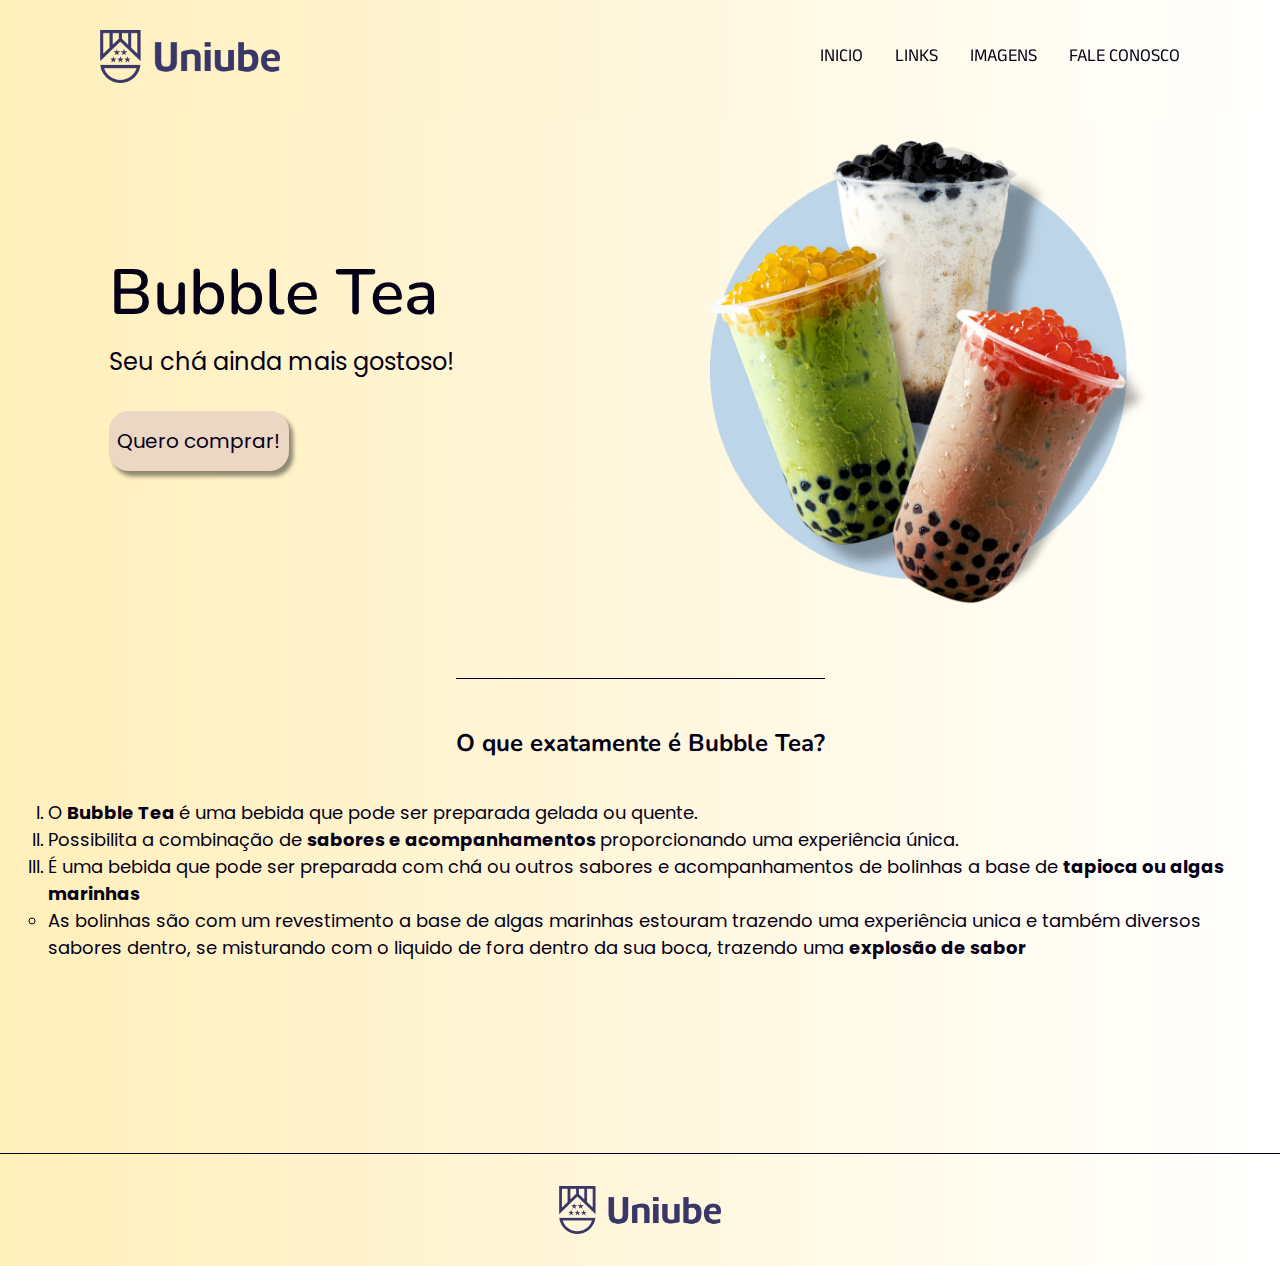
<file: index.html>
<!DOCTYPE html>


<html lang="pt-BR">
<head>
    <meta charset="UTF-8">
    <meta name="viewport" content="width=device-width, initial-scale=1.0">
    <meta name="description" content="Trabalho de portfólio/teste da faculdade Uniube da matéria Tecnologias para Internet 1">
    <title>5141114 - Gabriel Rodrigues Veloendas</title>
    <link rel="stylesheet" type="text/css" href="style.css">
    <script src="script.js" defer></script>

</head>
<body>
    <header class="cabecalho">
        <a href="https://uniube.br" title="Site da Uniube" target="_blank"><img class="cabecalho-imagem" src="Imagens/logo_uniube.png" alt="Logo da Uniube"> </a>
        <nav class="cabecalho-menu">
            <a class="cabecalho-menu-item" href="index.html">INICIO</a>
            <a class="cabecalho-menu-item" href="links.html">LINKS</a>
            <a class="cabecalho-menu-item" href="imagens.html">IMAGENS</a>
            <a class="cabecalho-menu-item" href="fale_conosco.html">FALE CONOSCO</a>
        </nav>
    </header>
<!----------------------------------------------------------------->
    <main class="conteudo">
        <section class="conteudo-principal">
            <div class="conteudo-principal-escrito">
                <h1 class="conteudo-principal-escrito-titulo">Bubble Tea</h1>
                <h2 class="conteudo-principal-escrito-subtitulo">Seu chá ainda mais gostoso!</h2>
                <a href="/links.html" title="Onde comprar" target="_blank" class="conteudo-principal-escrito-botao"><button class="conteudo-principal-escrito-botao">Quero comprar!</button></a>
            </div>
            <img class="conteudo-principal-imagem" src="/Imagens/bubble tea.png" alt="3 bubble tea">
        </section>

        <section class="conteudo-secundario">
            <h3 class="conteudo-secundario-titulo"><strong>O que exatamente é Bubble Tea?</strong></h3>
            <ol class="conteudo-secundario-topicos" type="I">
                <li>O <strong> Bubble Tea </strong> é uma bebida que pode ser preparada gelada ou quente.</li>
                <li>Possibilita a combinação de <strong>sabores e acompanhamentos </strong> proporcionando uma experiência única.</li>
                <li>É uma bebida que pode ser preparada com chá ou outros sabores e acompanhamentos de bolinhas a base de <strong>tapioca ou algas marinhas</strong></li>
                <ul>
                    <li>As bolinhas são com um revestimento a base de algas marinhas estouram trazendo uma experiência unica e também diversos sabores dentro, se misturando com o liquido de fora dentro da sua boca, trazendo uma <strong>explosão de sabor</strong></li>
                </ul>
            </ol>
        </section>
        <br><br><br><br><br><br><br><br>
    </main>
<!----------------------------------------------------------------->
    <footer class="rodape">
        <img class="rodape-imagem" src="Imagens/logo_uniube.png" alt="Logo da Uniube">
    </footer>

</body>
</html>
</file>
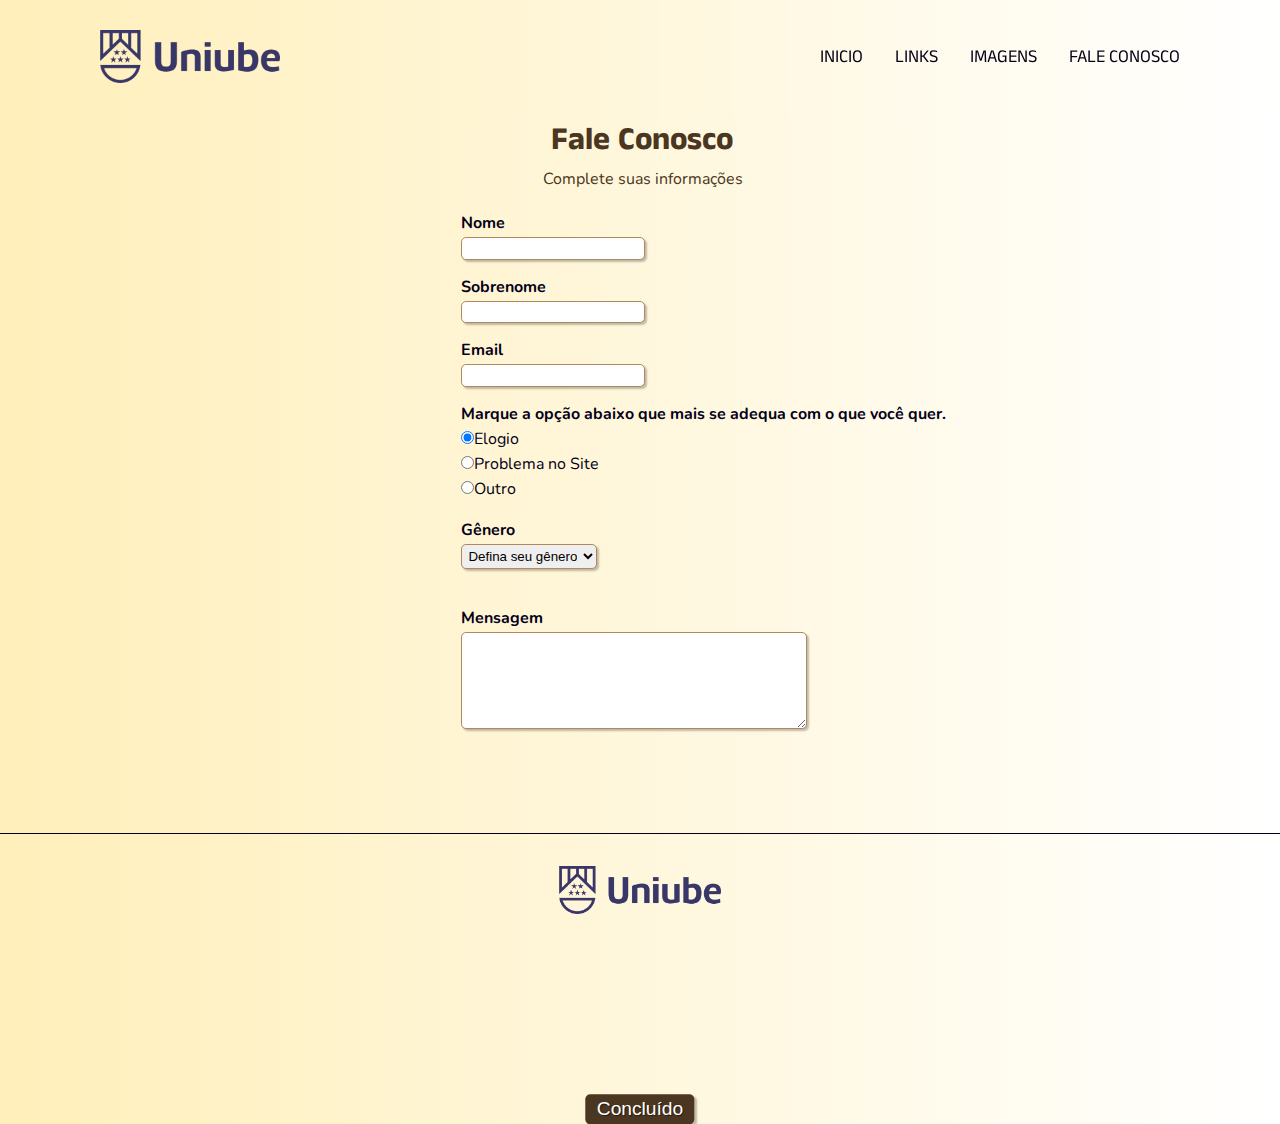
<file: fale_conosco.html>
<!DOCTYPE html>

<html lang="pt-BR">
<head>
    <meta charset="UTF-8">
    <meta name="viewport" content="width=device-width, initial-scale=1.0">
    <meta name="description" content="Trabalho de portfólio/teste da faculdade Uniube da matéria Tecnologias para Internet 1">
    <title>5141114 - Gabriel Rodrigues Veloendas</title>
    <link rel="stylesheet" type="text/css" href="style.css">
</head>
<body id="body-fale_conosco">
    <header class="cabecalho">
        <a href="https://uniube.br" title="Site da Uniube" target="_blank"><img class="cabecalho-imagem" src="Imagens/logo_uniube.png" alt="Logo da Uniube"> </a>
        <nav class="cabecalho-menu">
            <a class="cabecalho-menu-item" href="index.html">INICIO</a>
            <a class="cabecalho-menu-item" href="links.html">LINKS</a>
            <a class="cabecalho-menu-item" href="imagens.html">IMAGENS</a>
            <a class="cabecalho-menu-item" href="fale_conosco.html">FALE CONOSCO</a>
        </nav>
    </header>
<!----------------------------------------------------------------->
    <main class="conteudo-faleconosco">
        <h1 id="titulo">Fale Conosco</h1>
        <p id="subtitulo">Complete suas informações</p>
        <br>

        <form action="">
            <fieldset class="grupo">
                <div class="campo">
                    <label for="nome"><strong>Nome</strong></label> <strong></strong>
                    <input class="input-faleconosco" type="text" name="nome" id="nome" required>
                </div>
                <div class="campo">
                    <label for="sobrenome"><strong>Sobrenome</strong></label>
                    <input class="input-faleconosco" type="text" name="sobrenome" id="sobrenome">
                </div>
            </fieldset>

            <div class="campo">
                <label for="sobrenome"><strong>Email</strong></label>
                <input class="input-faleconosco" type="email" name="email" id="email" required>
            </div>
            <div class="campo" id="check" >
                <label><strong>Marque a opção abaixo que mais se adequa com o que você quer.</strong></label>
                <label>
                    <input class="input-faleconosco" type="radio" name="elogio" value="elogio" checked>Elogio
                </label>
                <label>
                    <input class="input-faleconosco" type="radio" name="problemasite" value="problemasite">Problema no Site
                </label>
                <label>
                    <input class="input-faleconosco" type="radio" name="outro" id="outro">Outro
                </label>
            </div>

            <div class="campo">
                <label for="genero"><strong>Gênero</strong></label>
                <select class="select-faleconosco" id="genero">
                    <option selected disabled value="">Defina seu gênero</option>
                    <option>Masculino</option>
                    <option>Feminino</option>
                    <option>Outro</option>
                </select>
            </div>

            <div class="campo">
                <br>
                <label><strong>Mensagem</strong></label>
                <textarea class="textarea-faleconosco" rows="6" style="width: 26em;" id="mensagem" name="mensagem" required></textarea>
            </div>
            <button class="button-faleconosco" type="submit" class="botao">Concluído</button>
        </form>
    </main>
    <br><br><br><br>
<!----------------------------------------------------------------->
    <footer class="rodape">
        <img class="rodape-imagem" src="Imagens/logo_uniube.png" alt="Logo da Uniube">
    </footer>
</body>
</html>
</file>
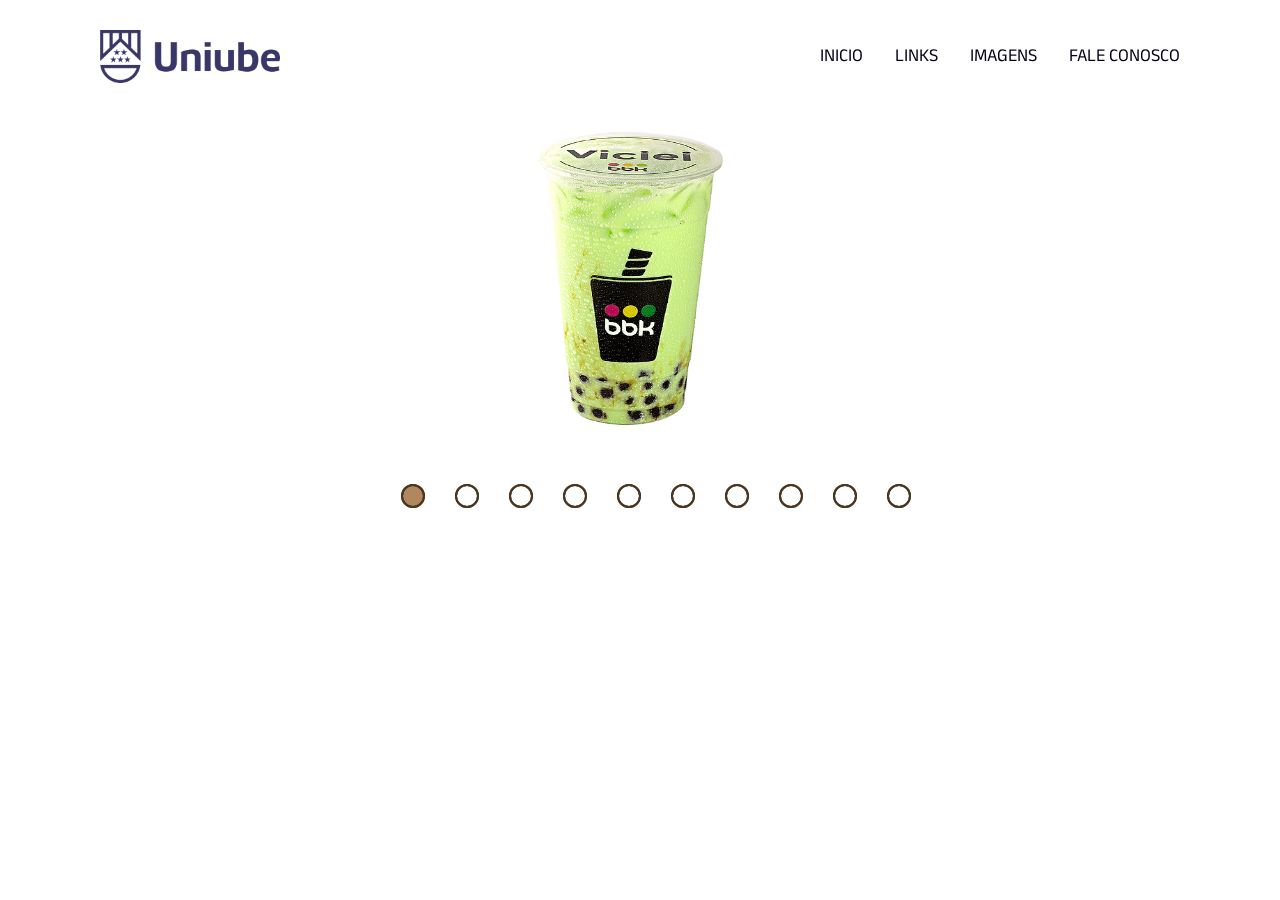
<file: imagens.html>
<!DOCTYPE html>

<html lang="pt-BR">
<head>
    <meta charset="UTF-8">
    <meta name="viewport" content="width=device-width, initial-scale=1.0">
    <meta name="description" content="Trabalho de portfólio/teste da faculdade Uniube da matéria Tecnologias para Internet 1">
    <title>5141114 - Gabriel Rodrigues Veloendas</title>
    <link rel="stylesheet" type="text/css" href="style.css">
</head>
<body class="body-imagens">
    <header class="cabecalho">
        <a href="https://uniube.br" title="Site da Uniube" target="_blank"><img class="cabecalho-imagem" src="Imagens/logo_uniube.png" alt="Logo da Uniube"> </a>
        <nav class="cabecalho-menu">
            <a class="cabecalho-menu-item" href="index.html">INICIO</a>
            <a class="cabecalho-menu-item" href="links.html">LINKS</a>
            <a class="cabecalho-menu-item" href="imagens.html">IMAGENS</a>
            <a class="cabecalho-menu-item" href="fale_conosco.html">FALE CONOSCO</a>
        </nav>
    </header>
<!----------------------------------------------------------------->
    <div class="slider">

        <div class="slides">
                <input type="radio" name="radio-btn" id="radio1" checked>
                <input type="radio" name="radio-btn" id="radio2">
                <input type="radio" name="radio-btn" id="radio3">
                <input type="radio" name="radio-btn" id="radio4">
                <input type="radio" name="radio-btn" id="radio5">
                <input type="radio" name="radio-btn" id="radio6">
                <input type="radio" name="radio-btn" id="radio7">
                <input type="radio" name="radio-btn" id="radio8">
                <input type="radio" name="radio-btn" id="radio9">
                <input type="radio" name="radio-btn" id="radio10">

            <div class="slide first">
                    <img class="slide-bbk" src="./Imagens/produtos/1-bubble-kill-tradicionais.webp" alt="Bubble Kill do tipo tradicional">
            </div>

            <div class="slide">
                    <img class="slide-bm" src="./Imagens/produtos/2-Bubble-Mix-tradicional.png" alt="Bubble Mix do tipo tradicional">
            </div>

            <div class="slide">
                    <img class="slide-bbk" src="./Imagens/produtos/3-bubble-kill-matte.webp" alt="Bubble Kill do tipo matte">
            </div>

            <div class="slide">
                    <img class="slide-bm" src="./Imagens/produtos/4-Bubble-Mix-fresh.png" alt="Bubble Mix do tipo fresh">
            </div>

            <div class="slide">
                    <img class="slide-bbk" src="./Imagens/produtos/5-bubble-kill-icecoffe.webp" alt="Bubble Kill do tipo ice coffe">
            </div>

            <div class="slide">
                    <img class="slide-bm" src="./Imagens/produtos/6-Bubble-Mix-yakult.png" alt="Bubble Mix do tipo Yakult">
            </div>

            <div class="slide">
                    <img class="slide-bbk" src="./Imagens/produtos/7-bubble-kill-especiais.webp" alt="Bubble Kill do tipo especial">
            </div>

            <div class="slide">
                    <img class="slide-bm" src="./Imagens/produtos/8-Bubble-Mix-gourmet.png" alt="Bubble Kill do tipo gourmet">
            </div>

            <div class="slide">
                    <img class="slide-bbk" src="./Imagens/produtos/9-bubble-kill-supreme.webp" alt="Bubble Kill do tipo supreme">
            </div>

            <div class="slide">
                    <img class="slide-bm" src="./Imagens/produtos/10-Bubble-Mix-frozen.png" alt="Bubble Kill do tipo frozen">
            </div>

            <div class="navigation-auto">
                        <div class="auto-btn1"></div>
                        <div class="auto-btn2"></div>
                        <div class="auto-btn3"></div>
                        <div class="auto-btn4"></div>
                        <div class="auto-btn5"></div>
                        <div class="auto-btn6"></div>
                        <div class="auto-btn7"></div>
                        <div class="auto-btn8"></div>
                        <div class="auto-btn9"></div>
                        <div class="auto-btn10"></div>
            </div>

        </div>

        <div class="navigation-bar">
            <label class="manual-btn" for="radio1"></label>
            <label class="manual-btn" for="radio2"></label>
            <label class="manual-btn" for="radio3"></label>
            <label class="manual-btn" for="radio4"></label>
            <label class="manual-btn" for="radio5"></label>
            <label class="manual-btn" for="radio6"></label>
            <label class="manual-btn" for="radio7"></label>
            <label class="manual-btn" for="radio8"></label>
            <label class="manual-btn" for="radio9"></label>
            <label class="manual-btn" for="radio10"></label>
        </div>

    </div>
<!----------------------------------------------------------------->
    <footer class="rodape-imagens">
        
    </footer>
</body>
</html>
</file>
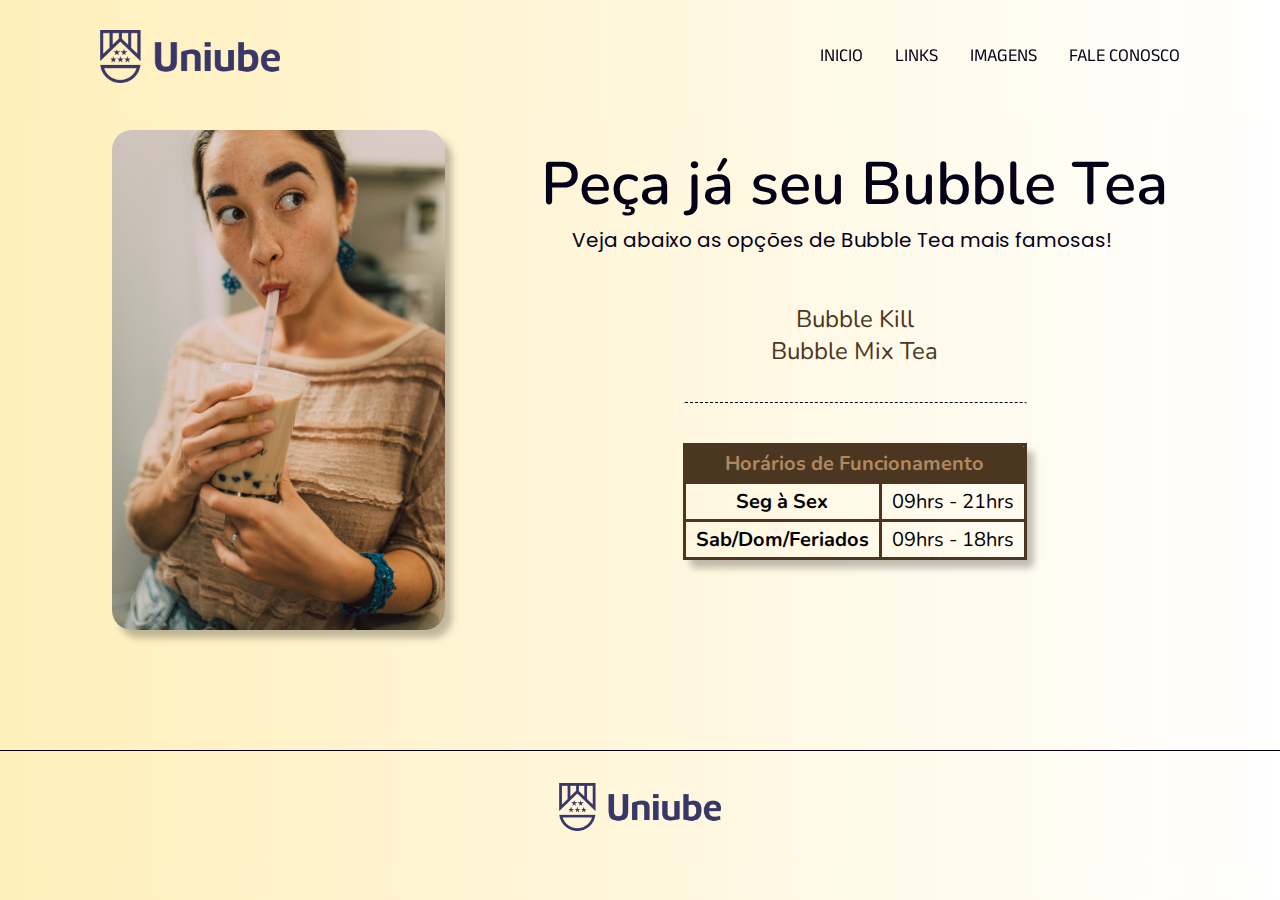
<file: links.html>
<!DOCTYPE html>

<html lang="pt-BR">
<head>
    <meta charset="UTF-8">
    <meta name="viewport" content="width=device-width, initial-scale=1.0">
    <meta name="description" content="Trabalho de portfólio/teste da faculdade Uniube da matéria Tecnologias para Internet 1">
    <title>5141114 - Gabriel Rodrigues Veloendas</title>
    <link rel="stylesheet" type="text/css" href="style.css">
</head>
<body>
    <header class="cabecalho">
        <a href="https://uniube.br" title="Site da Uniube" target="_blank"><img class="cabecalho-imagem" src="Imagens/logo_uniube.png" alt="Logo da Uniube"> </a>
        <nav class="cabecalho-menu">
            <a class="cabecalho-menu-item" href="index.html">INICIO</a>
            <a class="cabecalho-menu-item" href="links.html">LINKS</a>
            <a class="cabecalho-menu-item" href="imagens.html">IMAGENS</a>
            <a class="cabecalho-menu-item" href="fale_conosco.html">FALE CONOSCO</a>
        </nav>
    </header>
<!----------------------------------------------------------------->
    <main class="conteudo">
        <section class="conteudo-links">
            <img class="conteudo-links-imagem" src="/Imagens/moca_bebendo_bubble_tea.jpg" alt="bubble tea">
            <div class="conteudo-links-escrito"> 
                <h1 class="conteudo-links-escrito-titulo">Peça já seu Bubble Tea</h1>
                <h2 class="conteudo-links-escrito-subtitulo">Veja abaixo as opções de Bubble Tea mais famosas!</h2>
                <div class="conteudo-links-link">
                    <div class="links">
                    <a href="https://www.bubblekill.com.br" title="Bubble Kill" target="_blank"><p>Bubble Kill</p></a>
                    <a href="https://www.bubblemixtea.com.br" title="Bubble Mix Tea" target="_blank"><p>Bubble Mix Tea</p></a>
                    </div>
                    <div class="table">
                        <table class="tabela">
                            <tr>
                                <th colspan="2" class="tabela-titulo">Horários de Funcionamento</th>
                            </tr>
                            <tr>
                                <td> <strong> Seg à Sex </strong></td>
                                <td>09hrs - 21hrs</td>
                            </tr>
                            <tr>
                                <td><strong> Sab/Dom/Feriados </strong></td>
                                <td>09hrs - 18hrs</td>
                            </tr>
                        </table>
                    </div>
                </div>
            </div>
        </section>
        <br><br><br><br>
    </main>
<!----------------------------------------------------------------->
    <footer class="rodape">
        <img class="rodape-imagem" src="Imagens/logo_uniube.png" alt="Logo da Uniube">
    </footer>
</body>
</html>
</file>
<file: style.css>
@import url('https://fonts.googleapis.com/css2?family=Anek+Telugu:wght@400;700&family=Nunito&family=Poppins:ital,wght@0,100;0,200;0,300;0,400;0,500;0,600;0,700;0,800;0,900;1,100;1,200;1,300;1,400;1,500;1,600;1,700;1,800;1,900&display=swap');

/* Usei um outro vídeo tutorial que tinha visto já e foi o primeiro site que fiz acompanhando, que eu sabia que ele mexia nessa parte do menu, porque a logo da uniube tava gigante e precisava diminuir. Canal: Aperture Laboratories - Netflix Landing Page | Design Responsivo de Website usando HTML, CSS & Javascript */

* {
    margin: 0;
    padding: 0;
    box-sizing: border-box;
    text-decoration: none;
}

body {
    font-size: 100%;
    /* usei o site uiGradients para pegar um gradiente legal com os estilos prontos do css */
    background: #FFEFBA;  /* fallback for old browsers */
    background: -webkit-linear-gradient(to left, #FFFFFF, #FFEFBA);  /* Chrome 10-25, Safari 5.1-6 */
    background: linear-gradient(to left, #FFFFFF, #FFEFBA); /* W3C, IE 10+/ Edge, Firefox 16+, Chrome 26+, Opera 12+, Safari 7+ */
    
}

.cabecalho {
    display: flex;
    flex-direction: row;
    align-items: center;
    justify-content: space-between;
    padding: 30px 100px;
    z-index: 100;
    color: #fff;
    background: transparent;
    backdrop-filter: blur(10px);
    overflow: hidden;
    position: fixed;
    width: 100%;
    max-width: 1300px;
}

header .cabecalho-imagem {
    max-width: 180px;
}

header .cabecalho-menu {
    display: flex;
    gap: 32px;
}

header .cabecalho-menu a:active {
    transition: 0.5s;
    margin-bottom: 0%;
}

header .cabecalho-menu-item {
    font-family: 'Anek Telugu', sans-serif;
    font-weight: 400;
    font-size: 18px;
    color: #040017;
}

header .cabecalho-menu a:hover {
    transition: 0.5s;
    color: #b0885e;
    font-weight: 500;
    font-size: 20px;
}

header .cabecalho-menu a:active {
    color: #b0885e;

}

/*-------------------------página inicial--------------------------- */
/* Nessa página deu praticamente tudo certo, só o botão, que pelo que pesquisei o botão quando tá com algum tipo de link ele meio que quebra a estilização, aí o hover não ta funcionando e não sei como arrumar */

.conteudo {
    margin-bottom: 48px;
    padding-top: 90px;
}

.conteudo-principal {
    display: flex;
    flex-direction: row;
    align-items: center;
    justify-content: space-around;
}

.conteudo-principal-escrito {
    display: flex;
    flex-direction: column;
    gap: 32px;
}

.conteudo-principal-escrito-titulo {
    font-family: 'Nunito', sans-serif;
    font-weight: 600;
    font-size: 64px;
    color: #040017;
}

.conteudo-principal-escrito-subtitulo {
    font-family: 'Poppins', sans-serif;
    font-weight: 400;
    font-size: 24px;
    color: #040017;
    margin-top: -25px;
}

.conteudo-principal-escrito-botao {
    background-color: #ECD6C4;
    width: 180px;
    height: 60px;
    border: none;
    box-shadow: 4px 5px 4px rgba(0, 0, 0, 0.25);
    border-radius: 20px;
    font-family: 'Poppins', sans-serif;
    font-weight: 400;
    font-size: 20px;
    color: #040017;
    cursor: pointer;
}

.conteudo-principal-escrito-botao a:hover a:any-link {
    background-color: rgba(236, 114, 196, 0.53);
}

.conteudo-principal-imagem {
    max-height: 500px;
    margin-top: 40px;
}

.conteudo-secundario {
    display: flex;
    flex-direction: column;
    align-items: center;
    gap: 24px;
    margin-top: 48px;
    padding-left: 48px;
    padding-right: 48px;
}

.conteudo-secundario-titulo {
    border-top: 0.4px solid #040017;
    padding-top: 48px;
    font-family: 'Nunito', sans-serif;
    font-weight: 400;
    font-size: 24px;
    color: #040017;
    margin-bottom: 16px;
}

.conteudo-secundario-topicos {
    font-family: 'Poppins', sans-serif;
    font-weight: 400;
    font-size: 18px;
    color: #040017;
}

.rodape {
    padding: 32px;
    border-top: 0.2px solid #040017;
}

.rodape-imagem {
    max-height: 48px;
    display: block;
    margin: 0 auto;
}


/*-------------------------página link--------------------------- */
/* Essa página foi bem tranquila usei os conhecimentos que fui adquirindo no decorrer de ir fazendo a página, reaproveitei muito da outra página e estilizei legal sozinho os links.
A parte da tabela tive que procurar sobre como juntar duas sessões da tabela*/


.conteudo-links {
    display: flex;
    flex-direction: row;
    align-items: center;
    justify-content: space-around;
    text-decoration: none;
    margin-left: 5%;
    margin-right: 5%;
}

.conteudo-links-escrito-titulo {
    font-family: 'Nunito', sans-serif;
    font-weight: 600;
    font-size: 60px;
    color: #040017;
}


.conteudo-links-escrito-subtitulo{
    font-family: 'Poppins', sans-serif;
    font-weight: 400;
    font-size: 20px;
    color: #040017;
    align-items: center;
    margin-inline: 5%;
}

.conteudo-links-imagem {
    max-height: 500px;
    margin-top: 40px;
    border-radius: 20px;
    box-shadow: 7px 8px 7px rgba(0, 0, 0, 0.25);
}

.conteudo-links-link {
    padding-top: 48px;
    font-family: 'Nunito', sans-serif;
    font-weight: 400;
    font-size: 24px;
    margin-bottom: 16px;
    display: flex;
    flex-direction: column;
    align-items: center;
    align-content: space-around;
    text-align: center;
}

.conteudo-links-link a:any-link {
    color: #4b3621; 
}

.conteudo-links-link a:hover {
    transition: 0.5s;
    color: #b0885e;
    font-size: 28px;
    text-shadow: 4px 5px 4px rgba(0, 0, 0, 0.25);
    letter-spacing: 4px;
}

.links {
    margin-bottom: 35px;
}

table, th, td {
    border: 3px solid #4b3621;
    border-collapse: collapse;
    border-radius: 05px;
    padding: 4px;
    padding-left: 10px;
    padding-right: 10px;
    text-align: center;
    table-layout: fixed;
}

.tabela {
    margin-top: 40px;
    font-size: 20px;
    box-shadow: 7px 8px 7px rgba(0, 0, 0, 0.25);
}

.tabela-titulo {
    background-color: #4b3621;
    color: #b0885e;
}

.table {
    border-top: 0.2px dashed #040017 ;
    border-radius: 2px;
}

/*-------------------------página imagens--------------------------- */
/*
Nossa, nessa parte tive que pesquisar um vídeo sobre como fazer slideshow com html e css, achei um vídeo, mas por algum motivo as imagens não tavam aparecendo, não sei se era por conta do tamanho das minhas imagens que era diferente das que o rapaz do vídeo tava usando, mas pesquisei de novo e estou confiante que agora vai.
Deu certo, bom mais ou menos, o problema que tava tendo foi resolvido, porém tive problemas com a centralização dos objetos e as imagens tão esticando.
A centralização arrumei, porém ainda não consegui arrumar a parte da passagem dos slides no centro.
Consegui, pórém provavelmente não foi feito da melhor maneira, preciso conversar com o professor sobre.
Também estou com problema com a parte de estilização do fundo dessa página, não sei se foi porque tive que criar uma classe pra ele pra poder configurar direitinho o slideshow e isso atrapalhou na estilização do degrade ou oque.
Também tive que tirar o rodapé porque tava bugando tudo.
*/


body .body-imagens {
    margin: 0;
    padding: 0;
    height: 100vh;
    display: flex;
    justify-content: center;
    align-items: center;
    background: #FFEFBA;  /* fallback for old browsers */
    background: -webkit-linear-gradient(to left, #FFFFFF, #FFEFBA);  /* Chrome 10-25, Safari 5.1-6 */
    background: linear-gradient(to left, #FFFFFF, #FFEFBA); /* W3C, IE 10+/ Edge, Firefox 16+, Chrome 26+, Opera 12+, Safari 7+ */
}

.slider {
    height: 400px;
    width: 800px;
    overflow: hidden;
    position: absolute;
    margin-top: 10%;
    margin-left: 20%;
}


.navigation-bar {
    position: absolute;
    bottom: 20px;
    display: flex;
    left: 50%;
    transform: translate(-50%);
}

.manual-btn {
    border: 2px solid #4b3621;
    padding: 10px;
    border-radius: 20px;
    cursor: pointer;

}

.manual-btn:not(:last-child) {
    margin-right: 30px;
}

.manual-btn:hover {
    background-color: #b0885e;
    transition: .4s;
}

.slider input {
    display: none;
}


.slides {
    display: flex;
    width: 1000%;
    height: 100%;
}

.slide {
    width: 10%;
    transition: 00.5s;
}

.slide .slide-bbk {
    width: 200px;
    height: 300px;
}

.slide .slide-bm {
    width: 200px;
    height: 350px;
}

.navigation-auto {
    position: absolute;
    bottom: 20px;
    display: flex;
    left: 50%;
    transform: translate(-50%);
}

.navigation-auto div {
    border: 2px solid #4b3621;
    padding: 10px;
    border-radius: 20px;
    cursor: pointer;
}

.navigation-auto div:not(:last-child) {
    margin-right: 30px;
}

#radio1:checked ~ .first {
    margin-left: 3.45%;
}

#radio2:checked ~ .first {
    margin-left: -6.55%;
}

#radio3:checked ~ .first {
    margin-left: -16.55%;
}

#radio4:checked ~ .first {
    margin-left: -26.55%;
}

#radio5:checked ~ .first {
    margin-left: -36.55%;
}

#radio6:checked ~ .first {
    margin-left: -46.55%;
}

#radio7:checked ~ .first {
    margin-left: -56.55%;
}

#radio8:checked ~ .first {
    margin-left: -66.55%;
}

#radio9:checked ~ .first {
    margin-left: -76.55%;
}

#radio10:checked ~ .first {
    margin-left: -86.55%;
}


#radio1:checked ~ .navigation-auto .auto-btn1 {
    background-color: #b0885e;
}

#radio2:checked ~ .navigation-auto .auto-btn2 {
    background-color: #b0885e;
}

#radio3:checked ~ .navigation-auto .auto-btn3 {
    background-color: #b0885e;
}

#radio4:checked ~ .navigation-auto .auto-btn4 {
    background-color: #b0885e;
}

#radio5:checked ~ .navigation-auto .auto-btn5 {
    background-color: #b0885e;
}

#radio6:checked ~ .navigation-auto .auto-btn6 {
    background-color: #b0885e;
}

#radio7:checked ~ .navigation-auto .auto-btn7 {
    background-color: #b0885e;
}

#radio8:checked ~ .navigation-auto .auto-btn8 {
    background-color: #b0885e;
}

#radio9:checked ~ .navigation-auto .auto-btn9 {
    background-color: #b0885e;
}

#radio10:checked ~ .navigation-auto .auto-btn10 {
    background-color: #b0885e;
}


/*-------------------------página fale conosco--------------------------- */
/* nessa página foi um pouco complicado, o tutorial que peguei não explicava muito oque tava acontecendo, mudei a aparecencia de algumas coisas que entendia, o botão que tava bugado era só por conta de ter colocado o nome da classe errado, mas continuo com problema no input radio que não desmarca e não sei como faço pra configurar assim, e também que não consigo dar um padding-left pra distanciar o texto do botãozin */


#titulo {
    font-family: 'Anek Telugu', sans-serif;
    color: #4b3621;
    margin-left: 11%;
}

#subtitulo {
    font-family: 'Nunito', sans-serif;
    color: #4b3621;
    margin-left: 10%;
}

fieldset {
    border: 0;
}

#body-fale_conosco {
    font-family: 'Nunito', sans-serif;
    font-size: 1em;
    justify-content: center;
}

.input-faleconosco, .select-faleconosco, .textarea-faleconosco, .button-faleconosco {
    border-radius: 5px;
}

.campo {
    margin-bottom: 1em;
}

.campo label {
    margin-bottom: 0.2em;
    color: #040017;
    display: block;
}

fieldset .grupo .campo {
    float: left;
    margin-right: 1em;
}

.campo input[type="text"], .campo input[type="email"], .campo select, .campo textarea {
    padding: 0.2em;
    border: 1px solid #b0885e;
    box-shadow: 2px 2px 2px rgba(0, 0, 0, 0.25);
    display: block;
}

.campo label {
    cursor: pointer;
}

.campo select option {
    padding-right: 1em;
}

.campo input:focus, .campo select:focus, .campo textarea:focus {
    background: #e0e0f8;
}


.button-faleconosco {
    font-size: 1.2em;
    background: #4b3621;
    border: 0;
    margin-bottom: 1em;
    color: #fff;
    padding: 0.2em 0.6em;
    box-shadow: 2px 2px 2px rgba(0, 0, 0, 0.25);
    text-shadow: 1px 1px 1px rgba(0, 0, 0, 0.5);
    position: absolute;
    top: 115%;
    left: 50%;
    margin-right: -50%;
    transform: translate(-50% , 200%);
}

.button-faleconosco:hover {
    background: #ccbbff;
    box-shadow: inset 2px 2px 2px rgba(0, 0, 0, 0.25);
    text-shadow: none;
}

#check {
    display: inline-block;
}


.conteudo-faleconosco {
    margin-left: 36%;
    padding-top: 120px;
}
</file>
